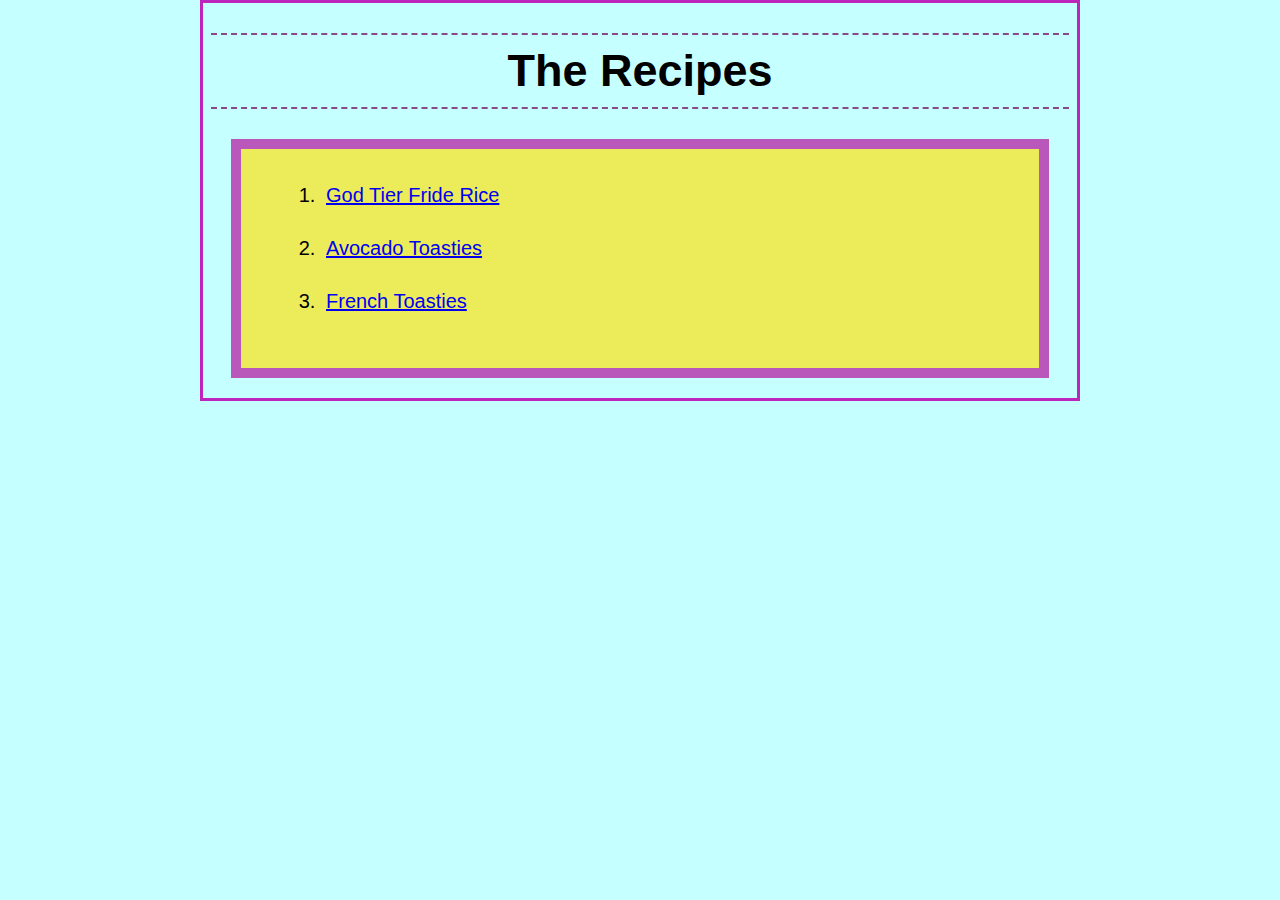
<file: index.html>
<!DOCTYPE html>

<html lang="en">
    <head>
        <meta charset="UTF-8">
        <title>The Forbidden Recipes</title>
        <link rel="stylesheet" href="style.css">
    </head>

    <body>
        <h1>The Recipes</h1>
        <ol>
            <li><a href="./recipes/friedrice.html">God Tier Fride Rice</a></li>
            <li><a href="./recipes/avocadotoast.html">Avocado Toasties</a></li>
            <li><a href="./recipes/frenchtoast.html">French Toasties</a></li>
        </ol>
    </body>
</html>
</file>
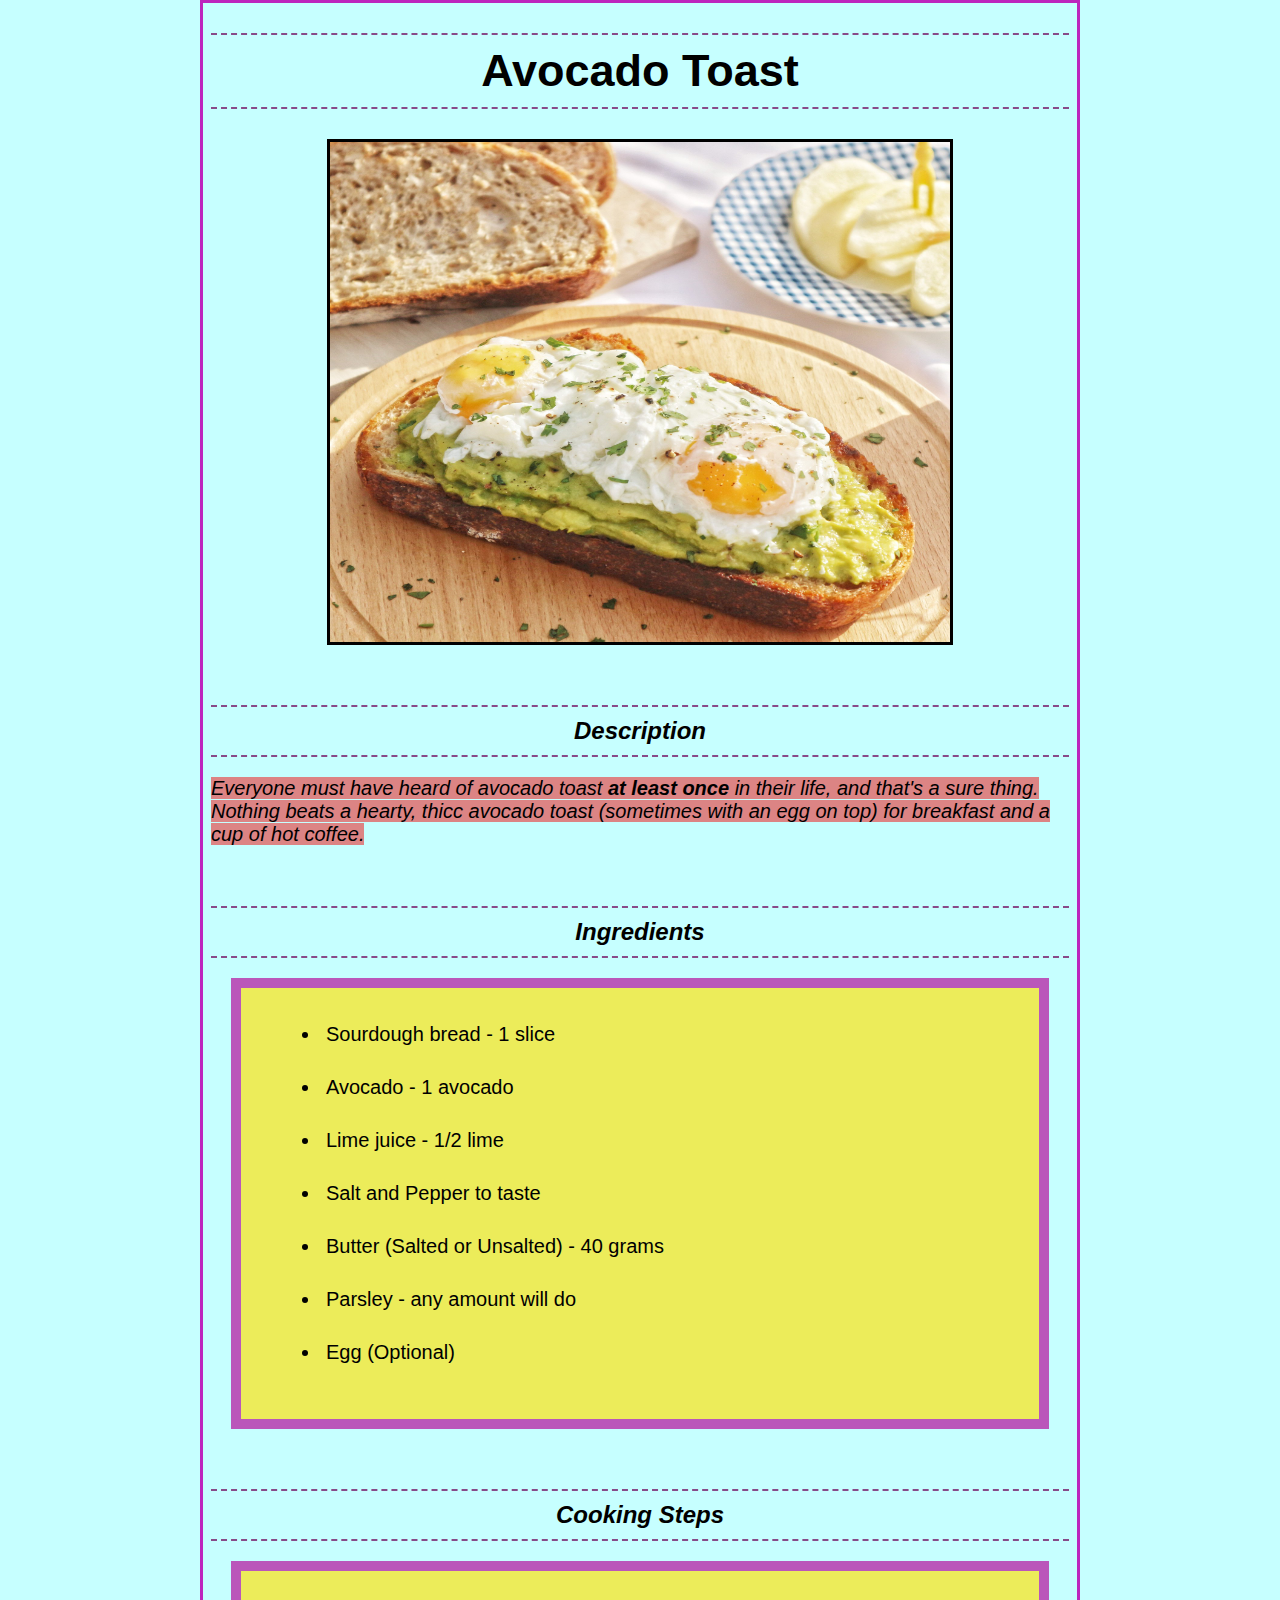
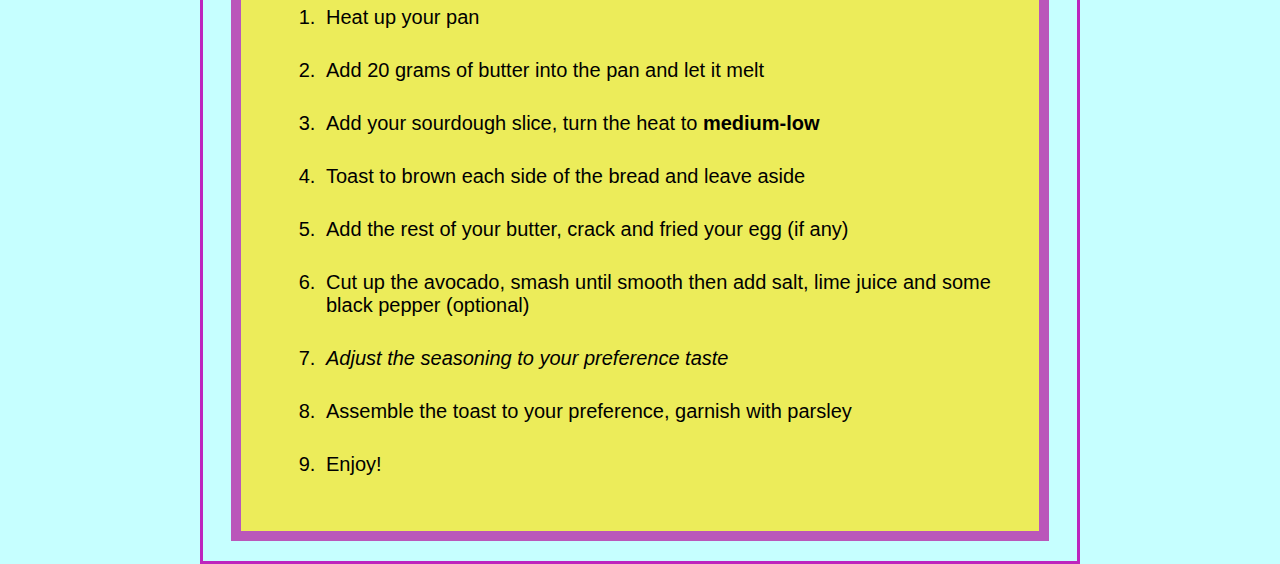
<file: recipes/avocadotoast.html>
<!DOCTYPE html>

<html>
    <head>
        <meta charset="UTF-8">
        <title>Avocado Toasties</title>
        <link rel="stylesheet" href="../style.css">

    </head>

    <body>
        <h1>Avocado Toast</h1>
        <div>
            <img src="../img/avocado-toast.jpg" alt="Avocado-toast" 
            width="620"
            height="500">
        </div>
        
        <!-- Description -->
        <h2>Description</h2>
        <p class="description">Everyone must have heard of avocado toast <b>at least once</b> in their life, and that's a sure thing.</p>
        <p class="description">Nothing beats a hearty, thicc avocado toast (sometimes with an egg on top) for breakfast and a cup of hot coffee. </p>

        <!-- Ingredients -->
        <h2>Ingredients</h2>
        <ul>
            <li>Sourdough bread - 1 slice</li>
            <li>Avocado - 1 avocado</li>
            <li>Lime juice - 1/2 lime</li>
            <li>Salt and Pepper to taste</li>
            <li>Butter (Salted or Unsalted) - 40 grams</li>
            <li>Parsley - any amount will do</li>
            <li>Egg (Optional)</li>
        </ul>

        <!-- Steps -->
        <h2>Cooking Steps</h2>
        <ol>
            <li>Heat up your pan</li>
            <li>Add 20 grams of butter into the pan and let it melt</li>
            <li>Add your sourdough slice, turn the heat to <strong>medium-low</strong></li>
            <li>Toast to brown each side of the bread and leave aside</li>
            <li>Add the rest of your butter, crack and fried your egg (if any)</li>
            <li>Cut up the avocado, smash until smooth then add salt, lime juice and some black pepper (optional) </li>
            <li><em>Adjust the seasoning to your preference taste</em></li>
            <li>Assemble the toast to your preference, garnish with parsley</li>
            <li>Enjoy!</li>
        </ol>
    </body>
</html>
</file>
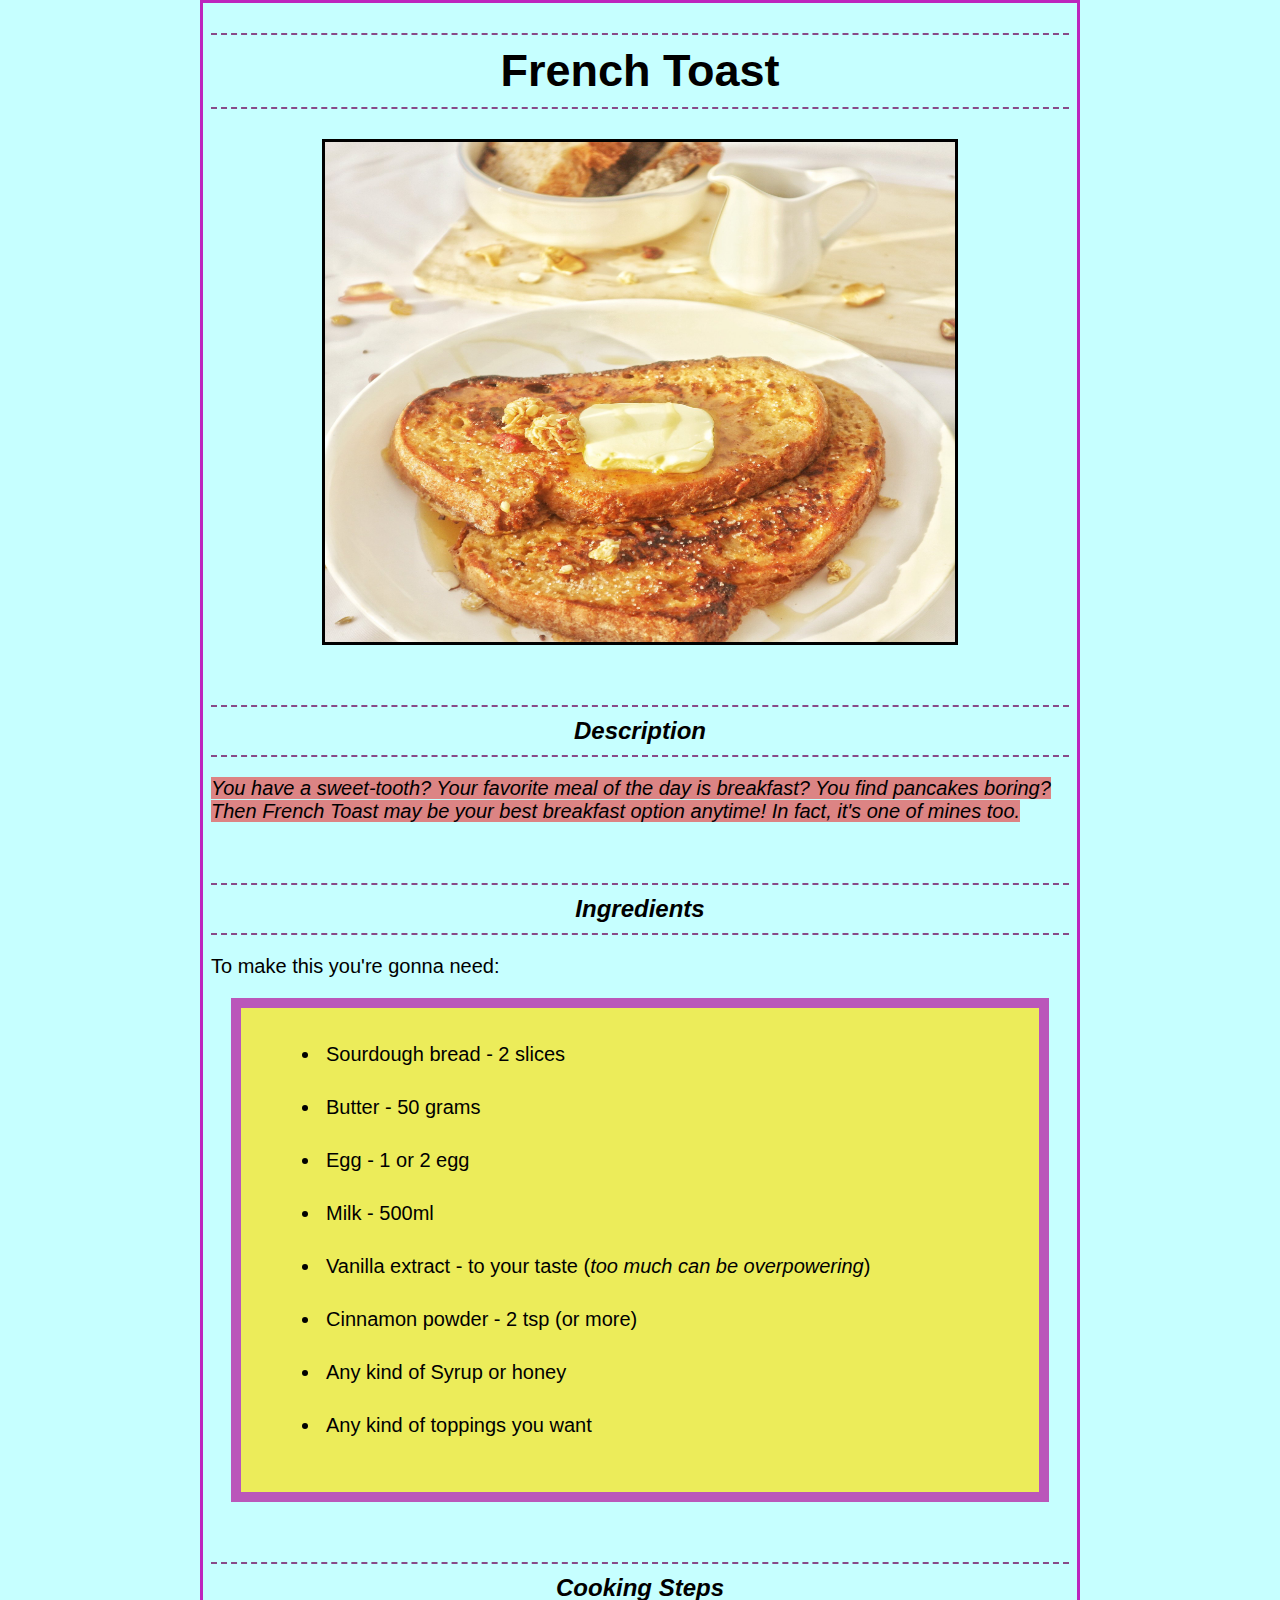
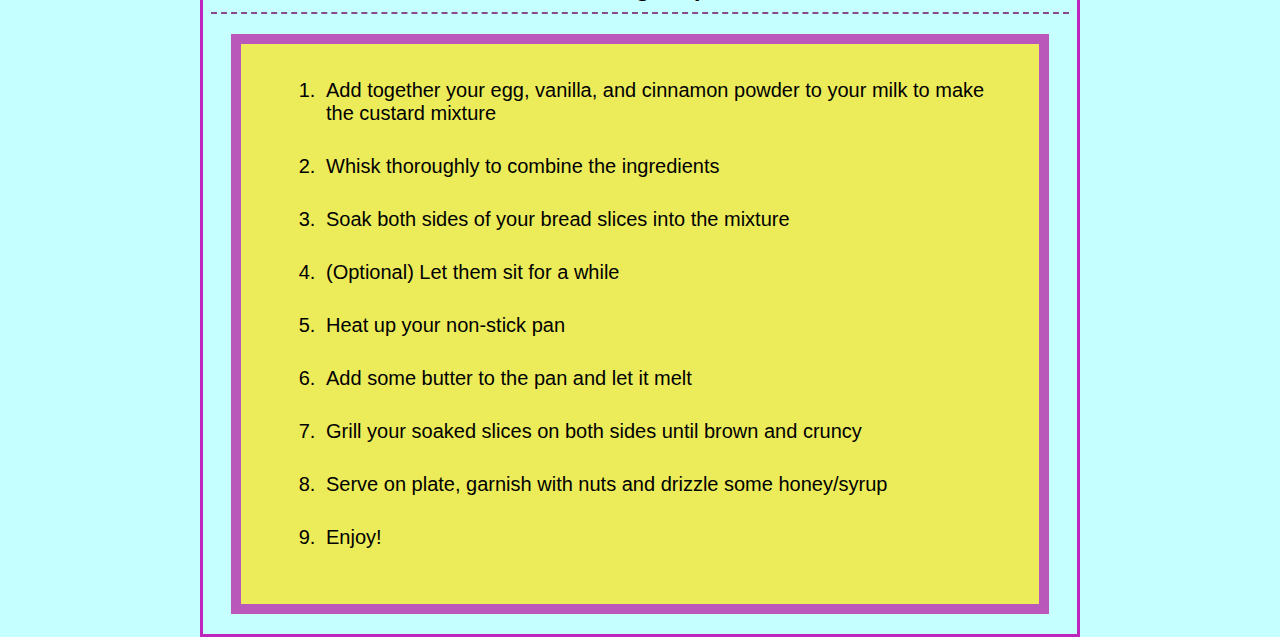
<file: recipes/frenchtoast.html>
<!DOCTYPE html>

<html lang="en">
    <head>
        <meta charset="UTF-8">
        <title>French Toast</title>
        <link rel="stylesheet" href="../style.css">
    </head>

    <body>
        <h1>French Toast</h1>
        <div>
            <img src="../img/french-toast.jpg" alt="French Toast" 
            width="630"
            height="500">
        </div>
        
        <!-- Description -->
        <h2>Description</h2>
        <p class="description">You have a sweet-tooth? Your favorite meal of the day is breakfast? You find pancakes boring?</p>
        <p class="description">Then <em>French Toast</em> may be your best breakfast option anytime! In fact, it's one of mines too.</p>

        <!-- Ingredients -->
        <h2>Ingredients</h2>
        <p>To make this you're gonna need:</p>
        <ul>
            <li>Sourdough bread - 2 slices</li>
            <li>Butter - 50 grams</li>
            <li>Egg - 1 or 2 egg</li>
            <li>Milk - 500ml</li>
            <li>Vanilla extract - to your taste (<em>too much can be overpowering</em>)</li>
            <li>Cinnamon powder - 2 tsp (or more)</li>
            <li>Any kind of Syrup or honey</li>
            <li>Any kind of toppings you want</li>
        </ul>

        <!-- Steps -->
        <h2>Cooking Steps</h2>
        <ol>
            <li>Add together your egg, vanilla, and cinnamon powder to your milk to make the custard mixture</li>
            <li>Whisk thoroughly to combine the ingredients</li>
            <li>Soak both sides of your bread slices into the mixture</li>
            <li>(Optional) Let them sit for a while</li>
            <li>Heat up your non-stick pan</li>
            <li>Add some butter to the pan and let it melt</li>
            <li>Grill your soaked slices on both sides until brown and cruncy</li>
            <li>Serve on plate, garnish with nuts and drizzle some honey/syrup</li>
            <li>Enjoy!</li>
        </ol>
    </body>
</html>
</file>
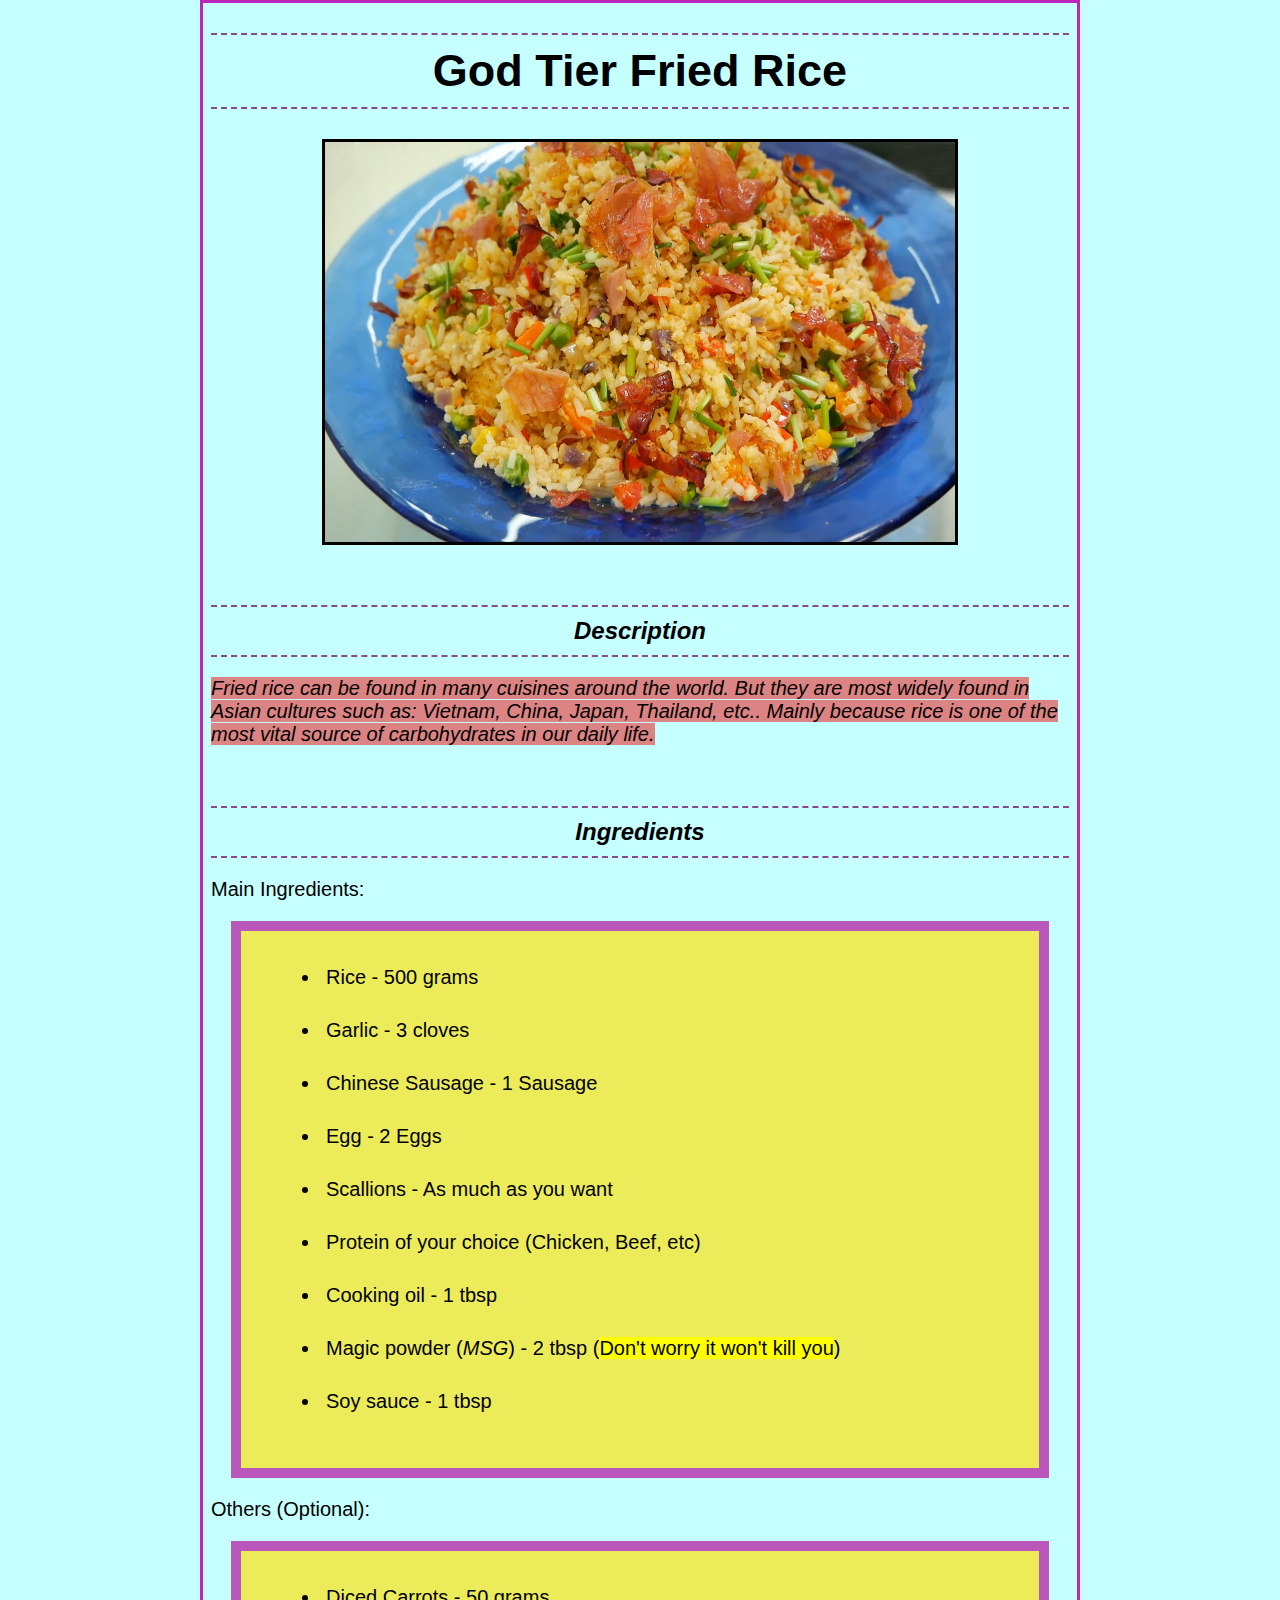
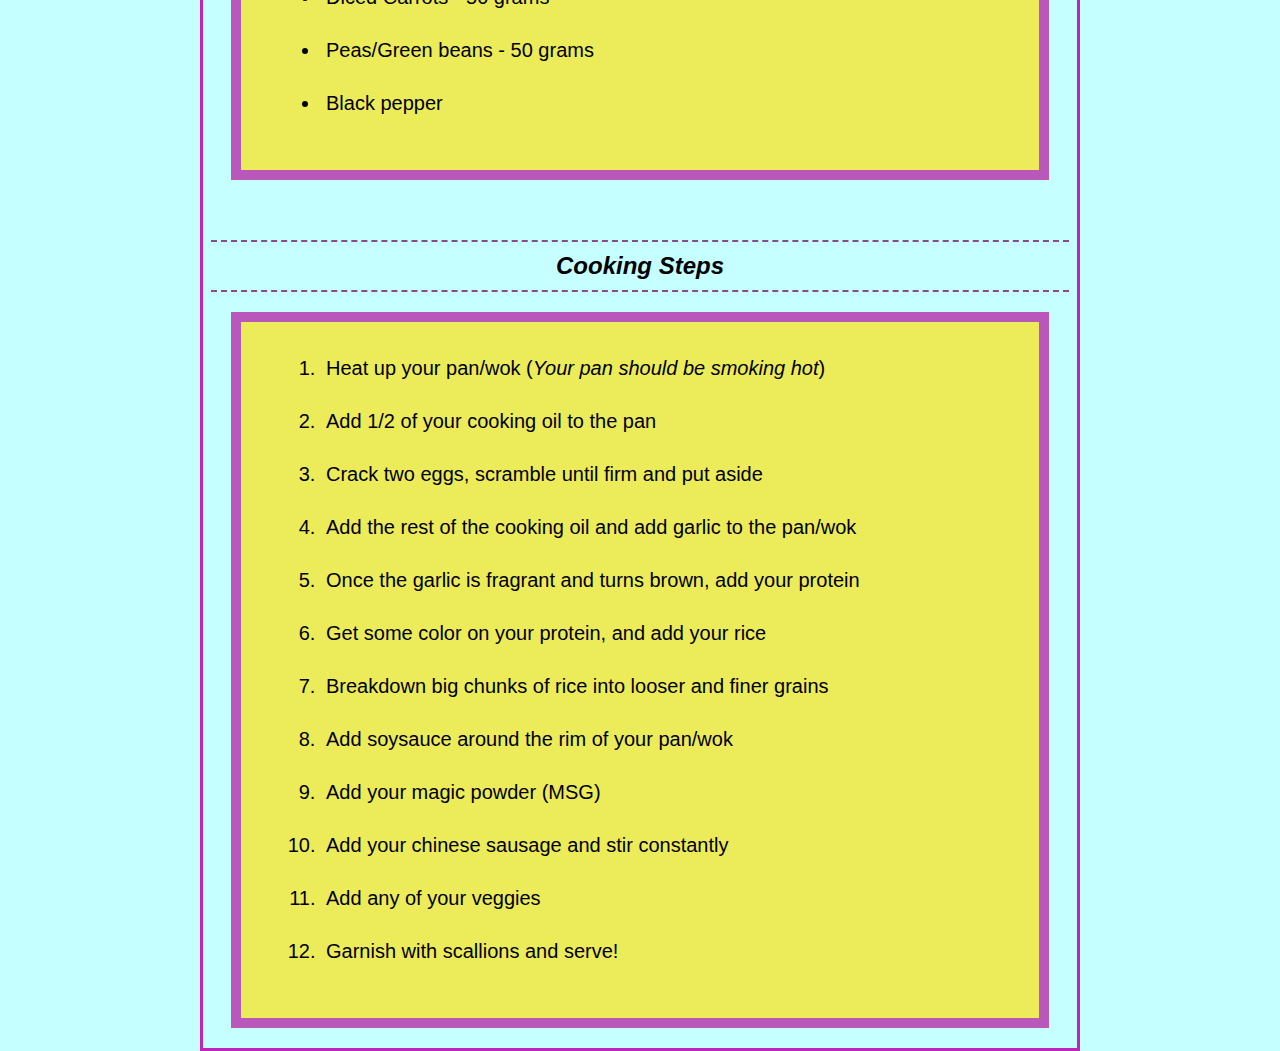
<file: recipes/friedrice.html>
<!DOCTYPE html>

<html lang="en">
    <head>
        <meta charset="UTF-8">
        <title>God Tier Fried Rice</title>
        <link rel="stylesheet" href="../style.css">

    </head>

    <body>
        <h1>God Tier Fried Rice</h1>
        <div>
            <img src="../img/com-chien-ga-xe-thumbnail.jpg" alt="A delicious plate of fried rice"
            width="630"
            height="400">
        </div>
            
        
        <!-- Description     -->
        <h2>Description</h2>
            <p class="description">
                Fried rice can be found in many cuisines around the world. But they are most widely 
                found in <em>Asian</em> cultures such as: <em>Vietnam, China, Japan, Thailand, etc.</em>. 
            </p>
            <p class="description">
                Mainly because rice is one of the most vital source of carbohydrates in
                our daily life.
            </p>

        <!-- Ingredients -->
        <h2>Ingredients</h2>
        <p>Main Ingredients:</p>
        <ul>
            <li>Rice - 500 grams</li>
            <li>Garlic - 3 cloves</li>
            <li>Chinese Sausage - 1 Sausage</li>
            <li>Egg - 2 Eggs</li>
            <li>Scallions - As much as you want</li>
            <li>Protein of your choice (Chicken, Beef, etc)</li>
            <li>Cooking oil - 1 tbsp</li>
            <li>Magic powder (<em>MSG</em>) - 2 tbsp (<mark>Don't worry it won't kill you</mark>)</li>
            <li>Soy sauce - 1 tbsp</li>
        </ul>
        <p>Others (Optional):</p>
        <ul>
            <li>Diced Carrots - 50 grams</li>
            <li>Peas/Green beans - 50 grams</li>
            <li>Black pepper</li>
        </ul>
        

        <!-- Steps -->
        <h2>Cooking Steps</h2>
        <ol>
            <li>Heat up your pan/wok (<em>Your pan should be smoking hot</em>)</li>
            <li>Add 1/2 of your cooking oil to the pan</li>
            <li>Crack two eggs, scramble until firm and put aside</li>
            <li>Add the rest of the cooking oil and add garlic to the pan/wok</li>
            <li>Once the garlic is fragrant and turns brown, add your protein</li>
            <li>Get some color on your protein, and add your rice</li>
            <li>Breakdown big chunks of rice into looser and finer grains</li>
            <li>Add soysauce around the rim of your pan/wok</li>
            <li>Add your magic powder (MSG)</li>
            <li>Add your chinese sausage and stir constantly</li>
            <li>Add any of your veggies</li>
            <li>Garnish with scallions and serve!</li>
        </ol>

    </body>
</html>
</file>
<file: style.css>
html{
    margin-left: 200px;
    margin-right: 200px;
    border: 3px solid rgb(189, 37, 189);
}

body{
    background-color: rgb(198, 255, 255);
    font-family: Verdana, Geneva, Tahoma, sans-serif;
}

div{
    display: flex;
    justify-content: center;
}

img{
    border: 3px solid black;
}

ol, 
ul, 
p{
    font-size: 20px;
}


ol, 
ul{
    margin-left: 20px;
    margin-right: 20px;
    background-color: rgb(236, 236, 90);
    padding: 30px;
    border: 10px solid rgb(186, 87, 186);
}

h1, 
h2 {
    text-align: center;
    padding: 10px;
    border-bottom: 2px dashed rgb(136, 74, 136);
    border-top: 2px dashed rgb(136, 74, 136);
}

h1{
    font-size: 45px;
}

h2{
    font-style: italic;
    margin-top: 60px;
}

ul li, 
ol li{
    margin-bottom: 20px;
    margin-left: 50px;
    padding: 5px;
}

.description{
    display: inline;
    font-style: oblique;
    background-color: rgb(220, 132, 132);
}
</file>
